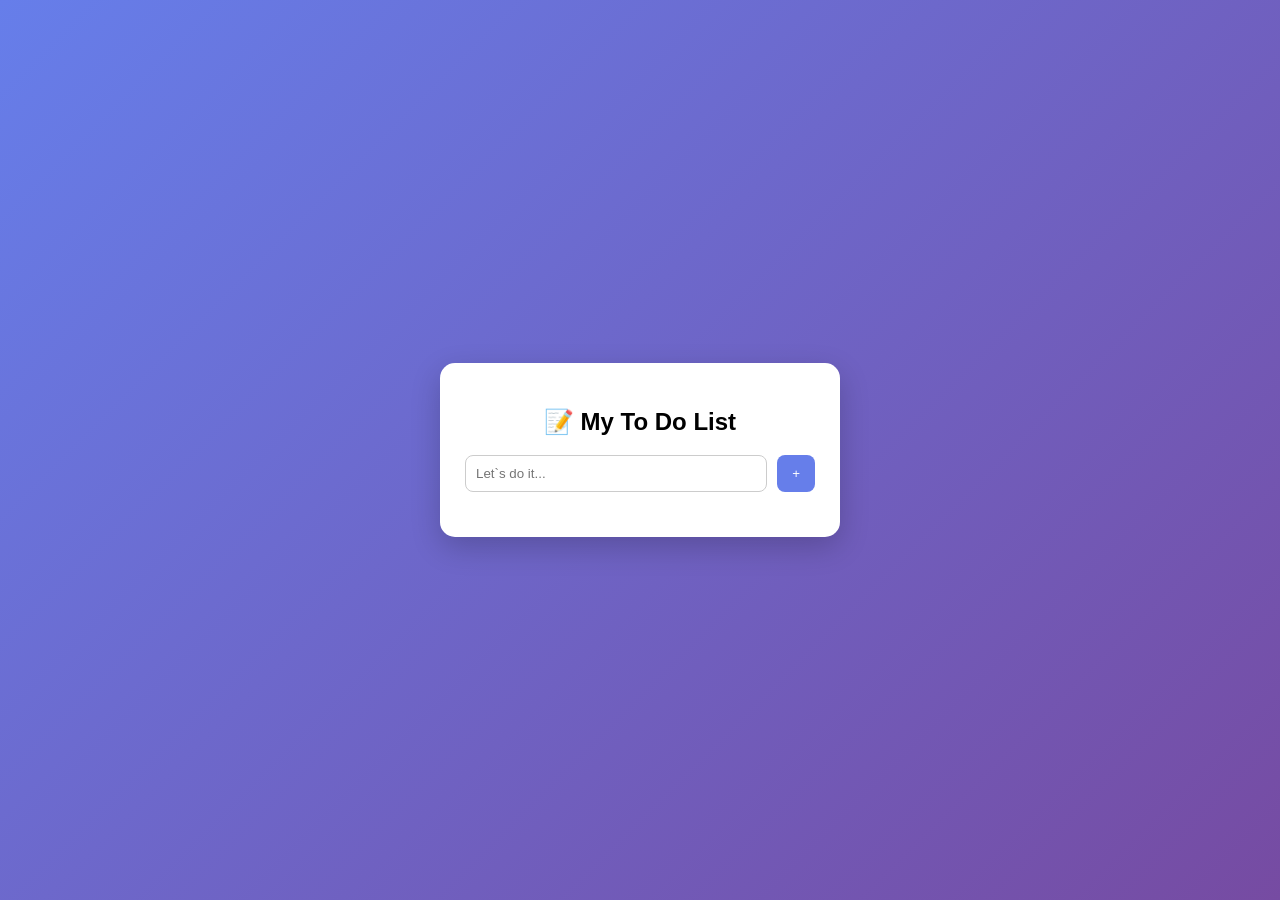
<file: index.html>
<!DOCTYPE html>
<html lang="uk">
<head>
  <meta charset="UTF-8">
  <title>To-Do List</title>
  <link rel="stylesheet" href="styles.css">
</head>
<body>

<div class="app">
  <h2>📝 My To Do List</h2>

  <div class="input-group">
    <input type="text" id="taskInput" placeholder="Let`s do it...">
    <button id="addBtn">+</button>
  </div>

  <ul id="taskList"></ul>
</div>

<script src="script.js"></script>
</body>
</html>
</file>
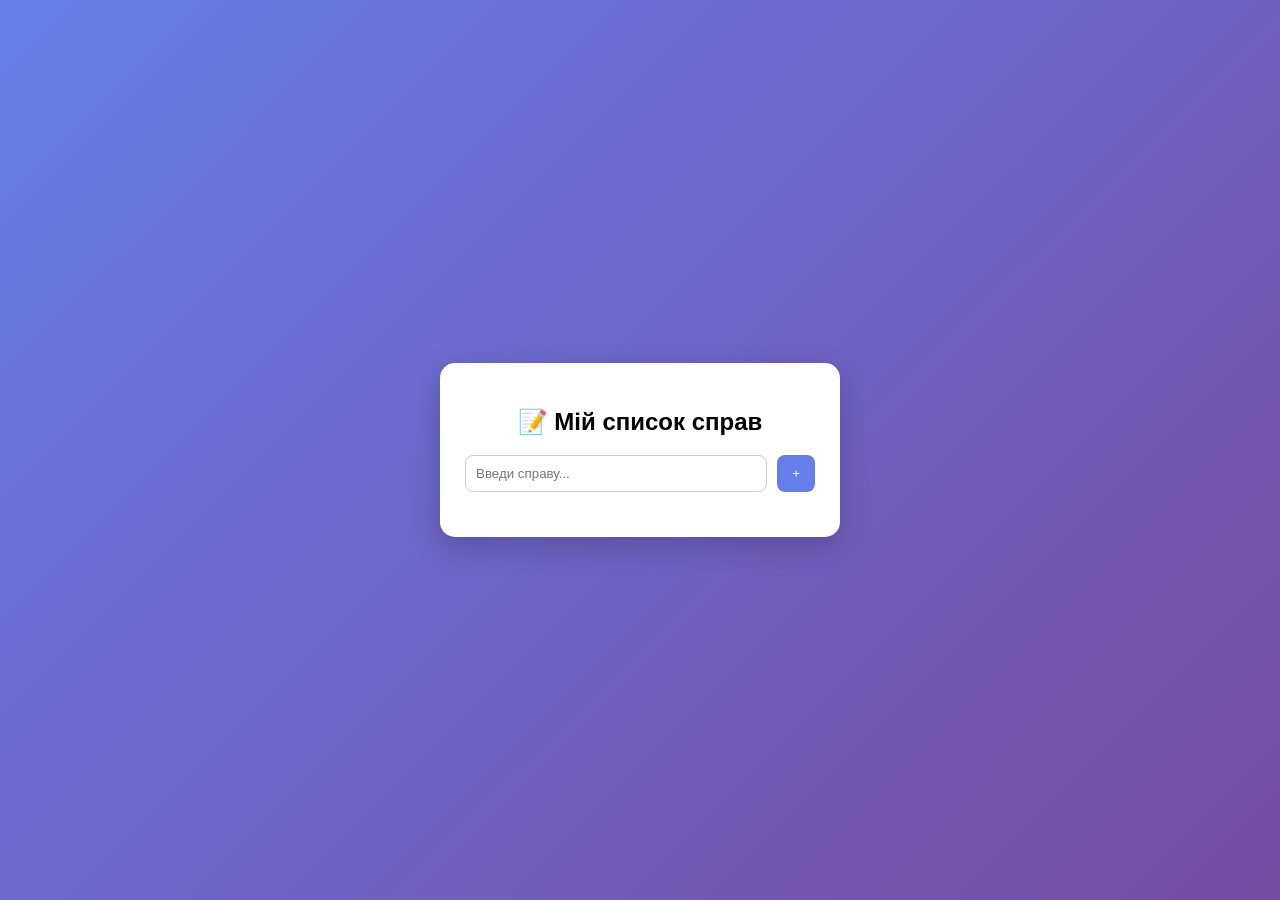
<file: index1.html>
<!DOCTYPE html>
<html lang="uk">
<head>
  <meta charset="UTF-8">
  <title>To-Do List</title>
  <link rel="stylesheet" href="styles.css">
</head>
<body>

<div class="app">
  <h2>📝 Мій список справ</h2>

  <div class="input-group">
    <input type="text" id="taskInput" placeholder="Введи справу...">
    <button id="addBtn">+</button>
  </div>

  <ul id="taskList"></ul>
</div>

<script src="script.js"></script>
</body>
</html>
</file>
<file: styles.css>
body {
  font-family: Arial, sans-serif;
  background: linear-gradient(135deg, #667eea, #764ba2);
  display: flex;
  justify-content: center;
  align-items: center;
  height: 100vh;
  margin: 0;
}

.app {
  background: white;
  padding: 25px;
  border-radius: 15px;
  width: 350px;
  box-shadow: 0 10px 30px rgba(0,0,0,0.2);
}

h2 {
  text-align: center;
}

.input-group {
  display: flex;
  gap: 10px;
  margin-bottom: 20px;
}

input[type="text"] {
  flex: 1;
  padding: 10px;
  border-radius: 8px;
  border: 1px solid #ccc;
}

button {
  padding: 10px 15px;
  border: none;
  background: #667eea;
  color: white;
  border-radius: 8px;
  cursor: pointer;
}

button:hover {
  background: #5a67d8;
}

ul {
  list-style: none;
  padding: 0;
}

li {
  background: #f5f5f5;
  margin-bottom: 10px;
  padding: 10px;
  border-radius: 8px;
  display: flex;
  align-items: center;
  justify-content: space-between;
}

li.completed span {
  text-decoration: line-through;
  color: gray;
}

.task-left {
  display: flex;
  align-items: center;
  gap: 10px;
}

.delete-btn {
  background: red;
  border-radius: 6px;
  padding: 5px 10px;
}

.delete-btn:hover {
  background: darkred;
}

.emoji {
  position: fixed;
  font-size: 24px;
  pointer-events: none;
  animation: floatUp 1s ease-out forwards;
}

@keyframes floatUp {
  0% {
    opacity: 1;
    transform: translateY(0) scale(1);
  }
  100% {
    opacity: 0;
    transform: translateY(-60px) scale(1.5);
  }
}
</file>
